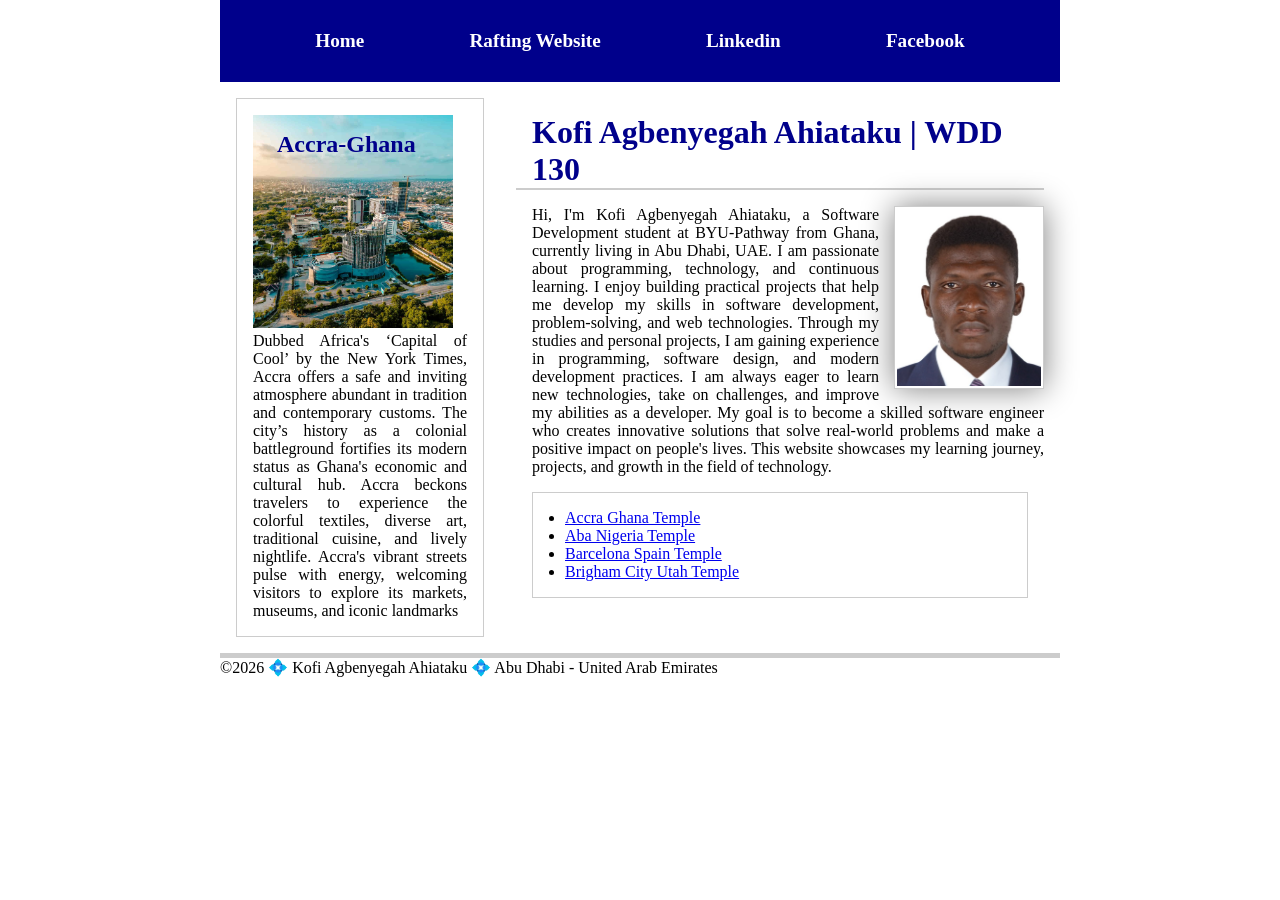
<file: index.html>
<!DOCTYPE html>
<html lang="en">

<head>
    <meta charset="UTF-8">
    <meta name="viewport" content="width=device-width, initial-scale=1.0">
    <title>Kofi Agbenyegah Ahiataku | WDD 130</title>
    <meta name="description" content="Kofi Agbenyegah Ahiataku | WDD 130 Home Page | Student's portfolio showcasing myself and my country's capital, Accra Ghana">
    <meta name="author" content="Kofi Agbenyegah Ahiataku">
    <link rel="stylesheet" href="styles/styles.css">
</head>

<body>
    <header>
        <nav>
            <a href="#">Home</a>
            <a href="wwr/">Rafting Website</a>
            <a href="https://www.linkedin.com/in/kofi-ahiataku/">Linkedin</a>
            <a href="https://www.facebook.com/MORGANKOFIINNOCENT">Facebook</a>
        </nav>
    </header>
    <div class="grid">
        <main>
            <h1>Kofi Agbenyegah Ahiataku | WDD 130</h1>
            <img src="images/profilepic.jpeg" alt="Profile Picture" width="200">
            <p>Hi, I'm Kofi Agbenyegah Ahiataku, a Software Development student at BYU-Pathway from Ghana, currently living in Abu Dhabi, UAE. I am passionate about programming, technology, and continuous learning. I enjoy building practical projects that help me develop my skills in software development, problem-solving, and web technologies.
                Through my studies and personal projects, I am gaining experience in programming, software design, and modern development practices. I am always eager to learn new technologies, take on challenges, and improve my abilities as a developer.
                My goal is to become a skilled software engineer who creates innovative solutions that solve real-world problems and make a positive impact on people's lives. This website showcases my learning journey, projects, and growth in the field of technology.
            </p>
            <ul class="box indent">
                <li><a href="https://www.churchofjesuschrist.org/imgs/7cf8e8b9e5a5a1f379d4e2c9bc2166f9c6007aca/full/500%2C/0/default" target="_blank">Accra Ghana Temple</a></li>
                <li><a href="https://www.churchofjesuschrist.org/imgs/7210c09be95c4474772ae52e5f31c23c08112784/full/500%2C/0/default" target="_blank">Aba Nigeria Temple</a></li>
                <li><a href="https://www.churchofjesuschrist.org/imgs/b42fb8e513a611ef810ceeeeac1e1bfbd6b8bda8/full/500%2C/0/default" target="_blank">Barcelona Spain Temple</a></li>
                <li><a href="https://www.churchofjesuschrist.org/imgs/154ee0c38f920aa66074c0338fe29f535e0d0a65/full/500%2C/0/default" target="_blank">Brigham City Utah Temple</a></li>
            </ul>
        </main>
        <aside class="box">
            <h2>Accra-Ghana</h2>
            <img src="images/ghana.jpg" alt="City View of Accra Ghana">
            <p>Dubbed Africa's ‘Capital of Cool’ by the New York Times, Accra offers a safe and inviting atmosphere abundant in tradition and contemporary customs. The city’s history as a colonial battleground fortifies its modern status as Ghana's economic and cultural hub. Accra beckons travelers to experience the colorful textiles, diverse art, traditional cuisine, and lively nightlife. Accra's vibrant streets pulse with energy, welcoming visitors to explore its markets, museums, and iconic landmarks</p>
        </aside>
    </div>
    <footer>
        <p>&copy;2026 💠 Kofi Agbenyegah Ahiataku 💠 Abu Dhabi - United Arab Emirates</p>
    </footer>
</body>

</html>
</file>
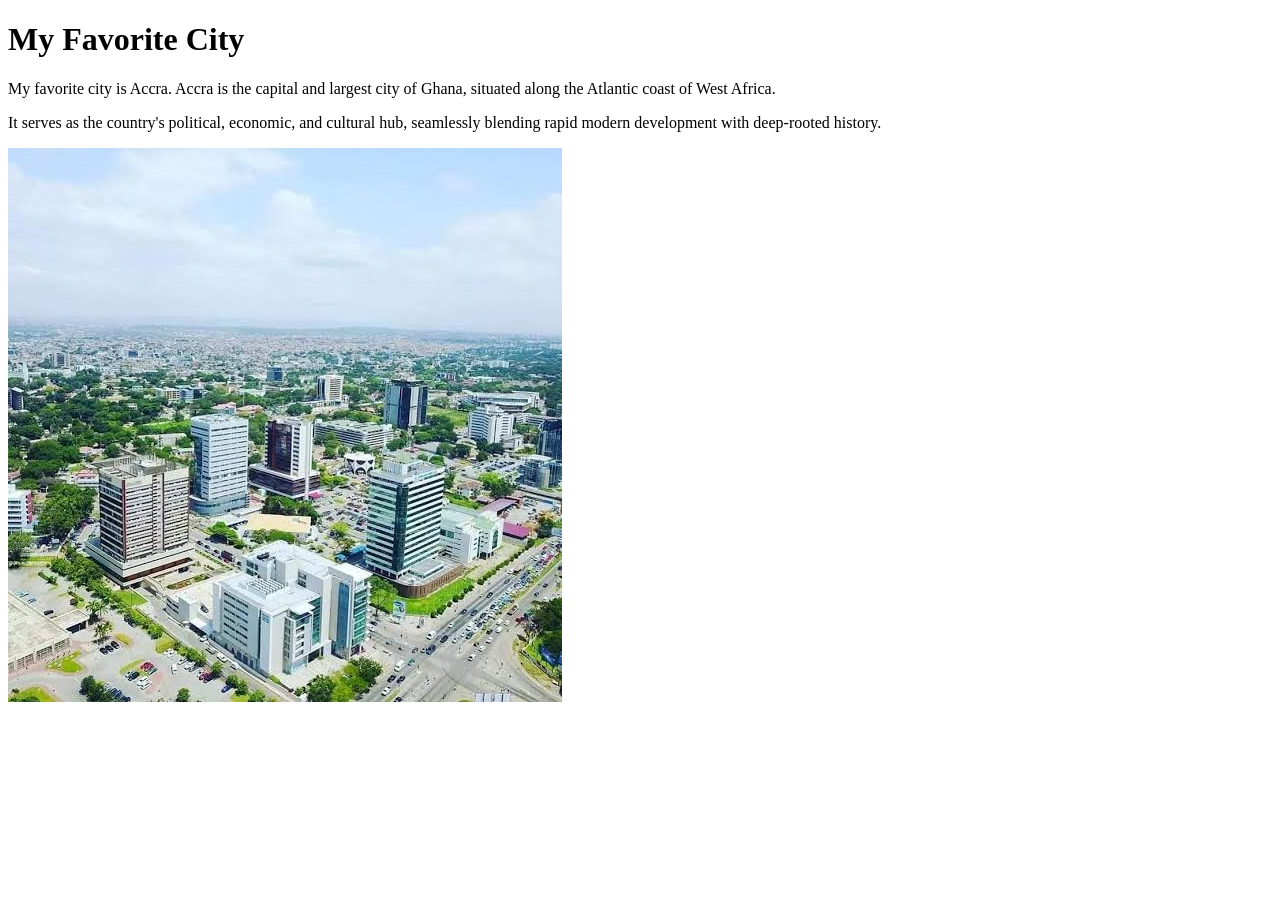
<file: week01/favorite-city.html>
<!DOCTYPE html>
<html lang="en">

<head>
    <meta charset="UTF-8">
    <meta name="viewport" content="width=device-width, initial-scale=1.0">
    <title>Favorite City</title>
</head>

<body>
    <h1>My Favorite City</h1>
    <p>My favorite city is Accra. Accra is the capital and largest city of Ghana, situated along the Atlantic coast of West Africa.</p>
    <p>It serves as the country's political, economic, and cultural hub, seamlessly blending rapid modern development with deep-rooted history.</p>
    <img src="images/accra-ghana.jpg" width="554" height="554" alt="favorite city Accra">


</body>

</html>
</file>
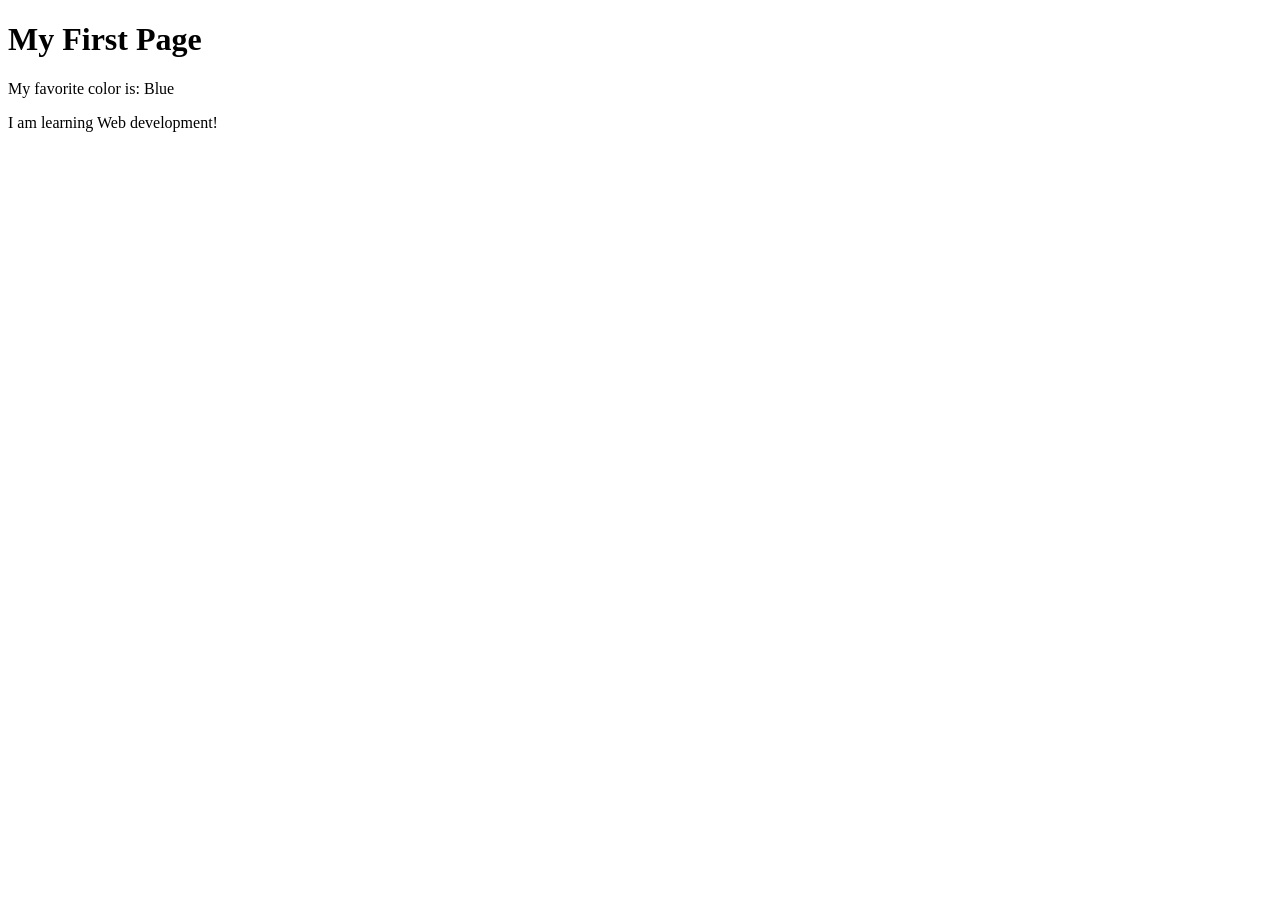
<file: week01/first-page.html>
<!DOCTYPE html>
<html lang="en">

<head>
    <meta charset="UTF-8">
    <meta name="viewport" content="width=device-width, initial-scale=1.0">
    <title>My First Page</title>
</head>

<body>
    <h1>My First Page</h1>
    <p>My favorite color is: Blue</p>
    <p>I am learning Web development!</p>
</body>

</html>
</file>
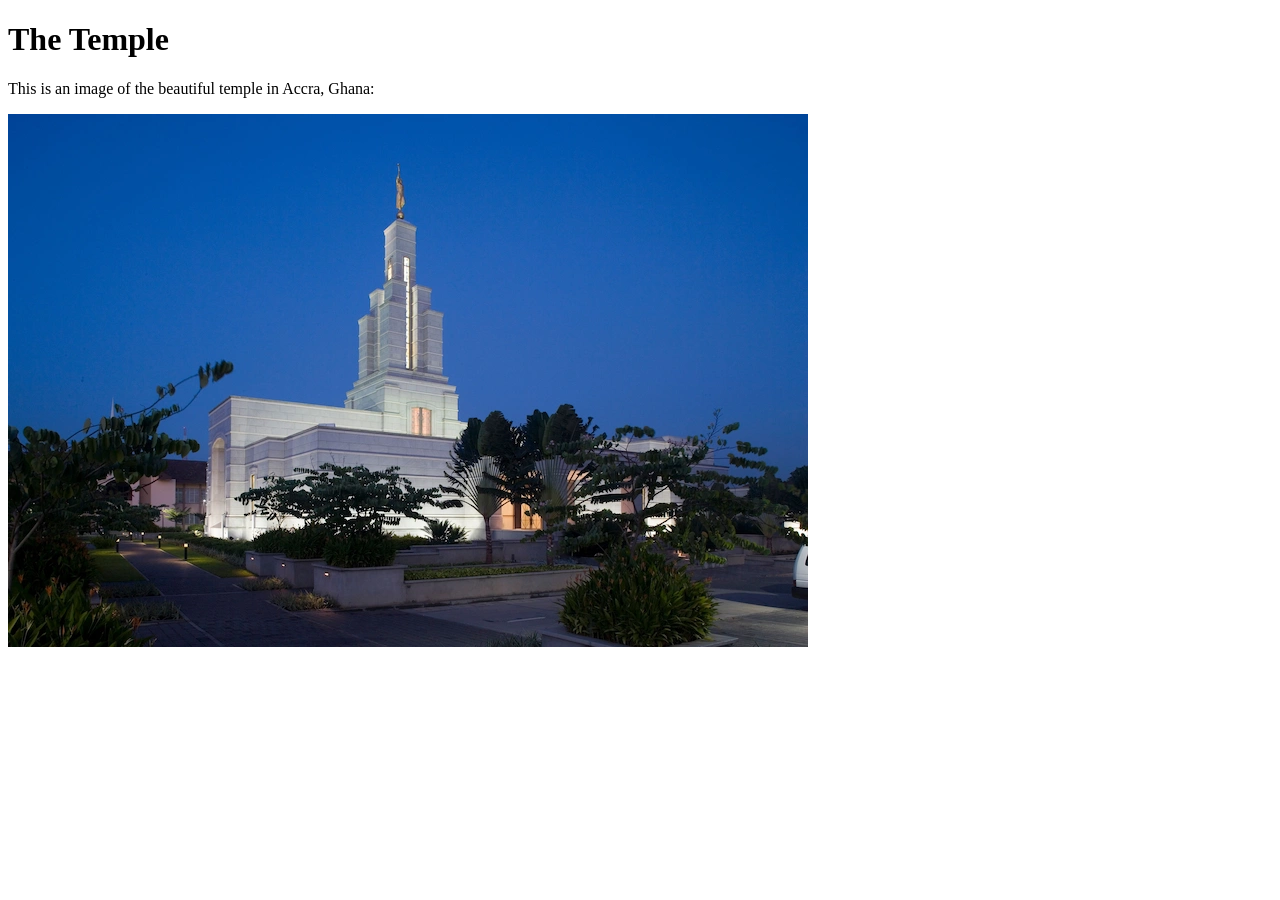
<file: week01/images.html>
<!DOCTYPE html>
<html lang="en">

<head>
    <meta charset="UTF-8">
    <meta name="viewport" content="width=device-width, initial-scale=1.0">
    <title>Temple Image</title>
</head>

<body>
    <h1>The Temple</h1>
    <p>This is an image of the beautiful temple in Accra, Ghana:</p>
    <img src="images/temple-small.webp" width="800" height="533" alt="The Accra Ghana Temple">

</body>

</html>
</file>
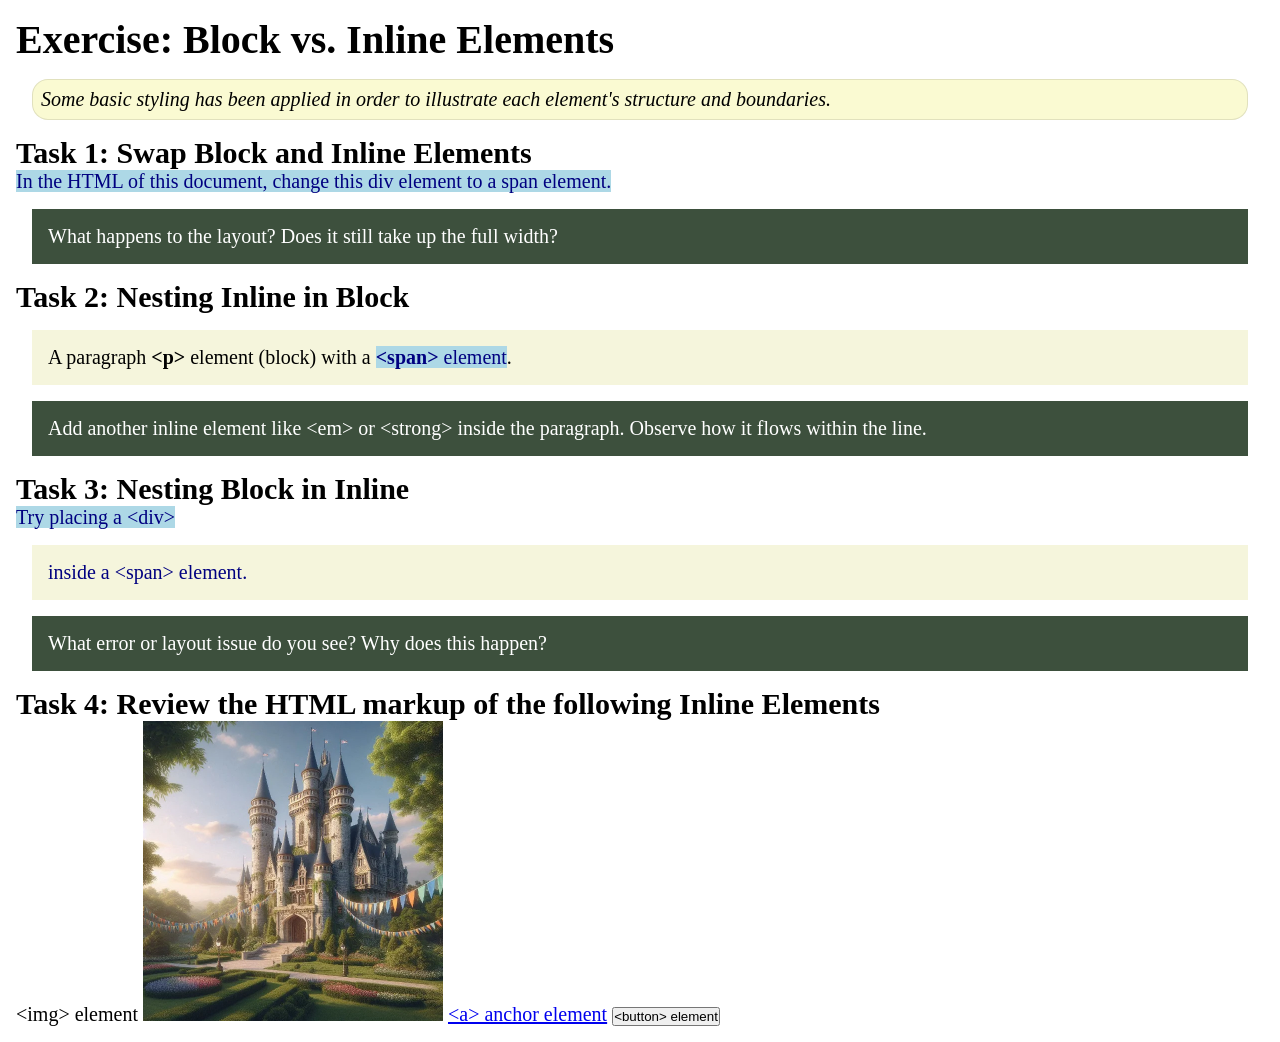
<file: week02/block-vs-inline.html>
<!DOCTYPE html>
<html lang="en">

<head>
    <meta charset="UTF-8">
    <meta name="viewport" content="width=device-width, initial-scale=1.0">
    <title>Exercise: Block vs. Inline Elements</title>
    <link rel="stylesheet" href="styles/block-vs-inline.css">
</head>

<body>
    <main>
        <h1>Exercise: Block vs. Inline Elements</h1>
        <p class="note">Some basic styling has been applied in order to illustrate each element's structure and boundaries.</p>

        <h2>Task 1: Swap Block and Inline Elements</h2>
        <span>In the HTML of this document, change this div element to a span element.</span>

        <p class="question">What happens to the layout? Does it still take up the full width?</p>

        <h2>Task 2: Nesting Inline in Block</h2>
        <p>A paragraph <strong>&lt;p&gt;</strong> element (block) with a <span><strong>&lt;span&gt;</strong> element</span>.</p>
        <p class="question">Add another inline element like &lt;em&gt; or &lt;strong&gt; inside the paragraph. Observe how it flows within the line.</p>

        <h2>Task 3: Nesting Block in Inline</h2>
        <span>Try placing a &lt;div&gt; <div>inside a &lt;span&gt; element.</div></span>
        <p class="question">What error or layout issue do you see? Why does this happen?</p>

        <h2>Task 4: Review the HTML markup of the following Inline Elements</h2>
        &lt;img&gt; element
        <img src="images/castle.webp" alt="placeholder image (images are inline)" width="300" height="300">
        <a href="https://churchofjesuschrist.org">&lt;a&gt; anchor element</a>
        <button type="button">&lt;button&gt; element</button>
    </main>
</body>

</html>
</file>
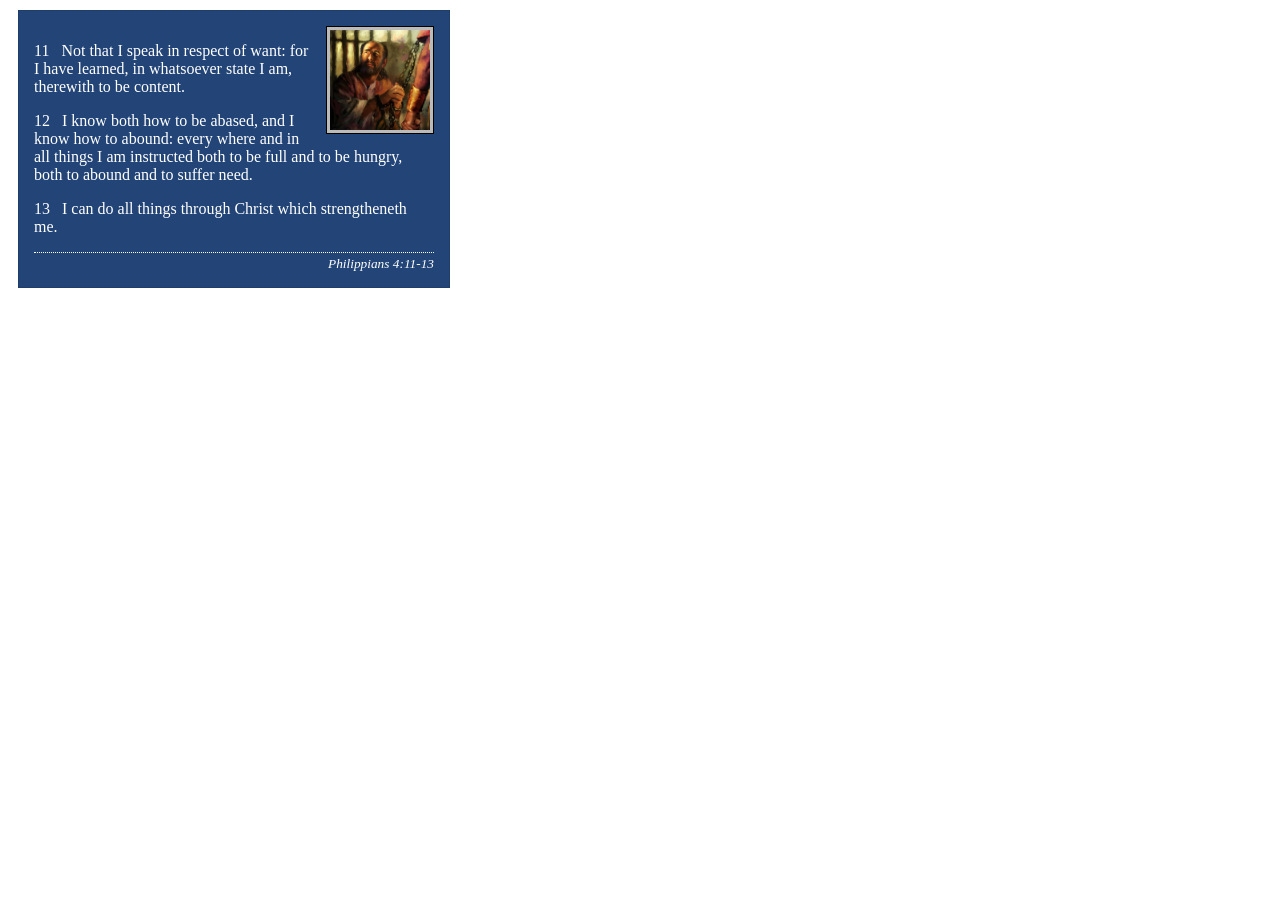
<file: week02/box-model-solution.html>
<!DOCTYPE html>
<html lang="en">

<head>
    <meta charset="UTF-8">
    <meta name="viewport" content="width=device-width, initial-scale=1.0">
    <title>Box Model Activity</title>
    <link rel="stylesheet" href="styles/box-model-solution.css">
</head>

<body>
    <main>
        <div class="callout">
            <img src="images/apostle-paul-imprisoned.webp" alt="Paul the Apostle - Imprisoned in Rome" width="200" height="200">
            <blockquote>
                <p>11 &nbsp; Not that I speak in respect of want: for I have learned, in whatsoever state I am, therewith to be content.</p>
                <p>12 &nbsp; I know both how to be abased, and I know how to abound: every where and in all things I am instructed both to be full and to be hungry, both to abound and to suffer need.</p>
                <p>13 &nbsp; I can do all things through Christ which strengtheneth me.</p>
            </blockquote>
            <cite>Philippians 4:11-13</cite>
        </div>
    </main>
</body>

</html>
</file>
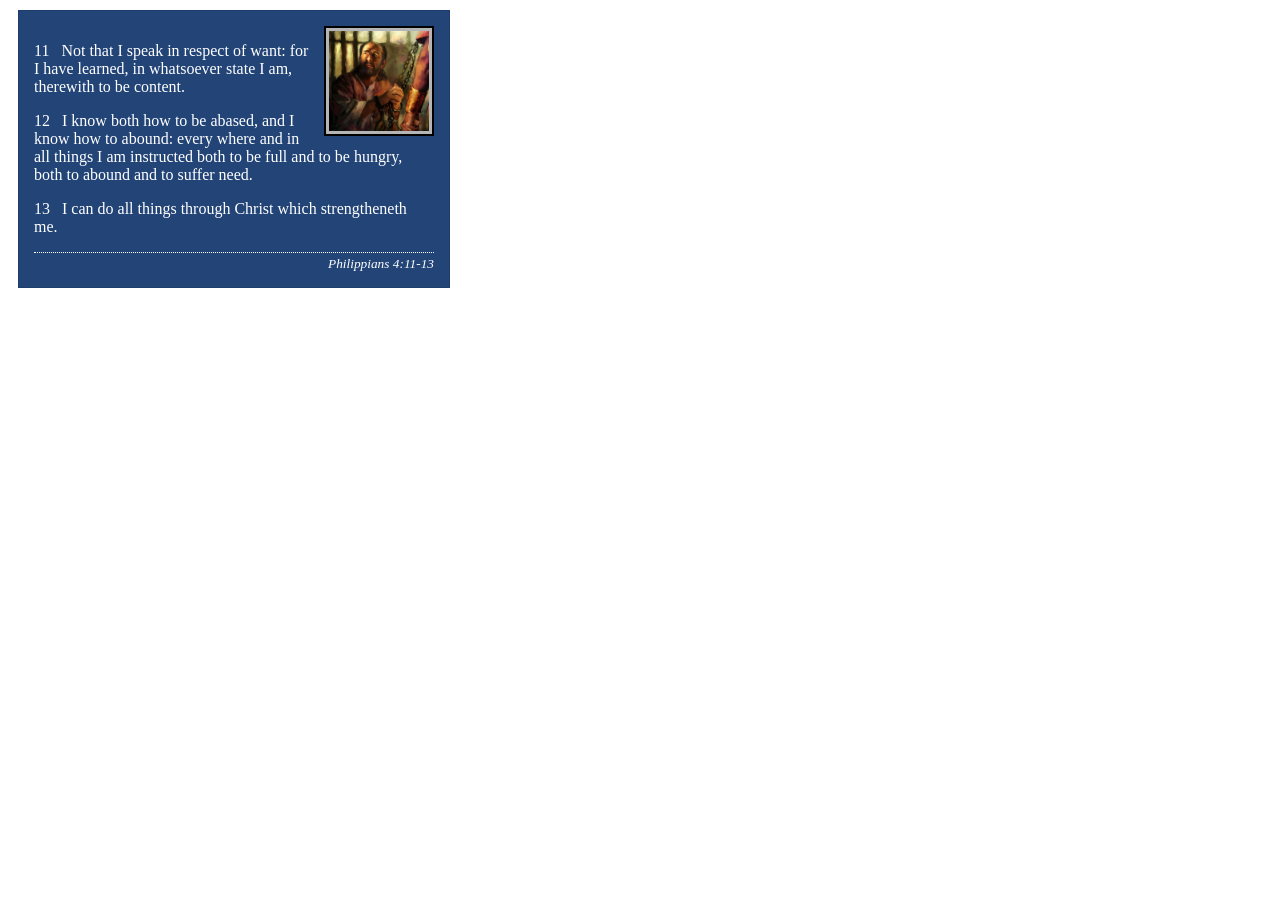
<file: week02/box-model.html>
<!DOCTYPE html>
<html lang="en">

<head>
    <meta charset="UTF-8">
    <meta name="viewport" content="width=device-width, initial-scale=1.0">
    <title>Box Model Activity</title>
    <link rel="stylesheet" href="styles/box-model.css">
</head>

<body>
    <main>
        <div class="callout">
            <img src="images/apostle-paul-imprisoned.webp" alt="Paul the Apostle - Imprisoned in Rome" width="200" height="200">
            <blockquote>
                <p>11 &nbsp; Not that I speak in respect of want: for I have learned, in whatsoever state I am, therewith to be content.</p>
                <p>12 &nbsp; I know both how to be abased, and I know how to abound: every where and in all things I am instructed both to be full and to be hungry, both to abound and to suffer need.</p>
                <p>13 &nbsp; I can do all things through Christ which strengtheneth me.</p>
            </blockquote>
            <cite>Philippians 4:11-13</cite>
        </div>
    </main>
</body>

</html>
</file>
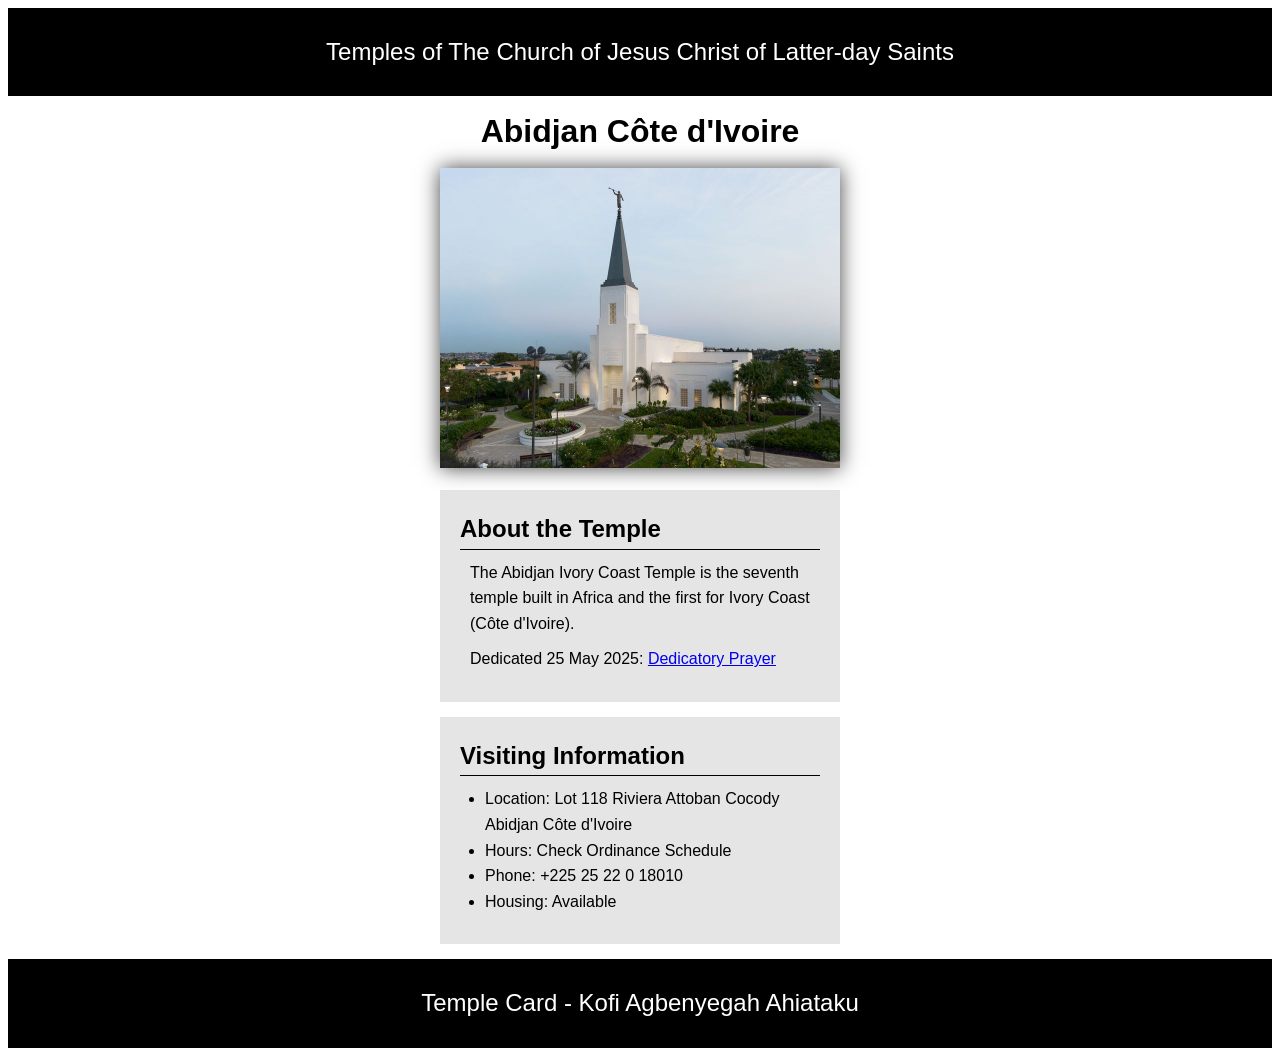
<file: week02/temple.html>
<!DOCTYPE html>
<html lang="en">

<head>
    <meta charset="UTF-8">
    <meta name="viewport" content="width=device-width, initial-scale=1.0">
    <title>Temple Card - Abidjan Côte d'Ivoire</title>
    <link rel="stylesheet" href="styles/temple.css">
</head>

<body>
    <header>
        <p>Temples of The Church of Jesus Christ of Latter-day Saints</p>
    </header>
    <main>
        <h1>Abidjan Côte d'Ivoire</h1>
        <picture>
            <img src="images/abidjan-ivory-coast.jpeg" alt="Abidjan Côte d'Ivoire Temple">
        </picture>
        <section>
            <h2>About the Temple</h2>
            <p>The Abidjan Ivory Coast Temple is the seventh temple built in Africa and the first for Ivory Coast (Côte d'Ivoire).</p>
            <p>Dedicated 25 May 2025: <a href="https://www.churchofjesuschrist.org/temples/dedicatory-prayer/abidjan-ivory-coast-temple/2025-05-25?lang=eng" target="_blank" rel="noopener noreferrer">Dedicatory Prayer</a></p>
        </section>
        <section>
            <h2>Visiting Information</h2>
            <ul>
                <li>Location: Lot 118 Riviera Attoban Cocody Abidjan Côte d'Ivoire</li>
                <li>Hours: Check Ordinance Schedule</li>
                <li>Phone: +225 25 22 0 18010</li>
                <li>Housing: Available</li>
            </ul>
        </section>
    </main>
    <footer>
        <p>Temple Card - Kofi Agbenyegah Ahiataku</p>
    </footer>
</body>

</html>
</file>
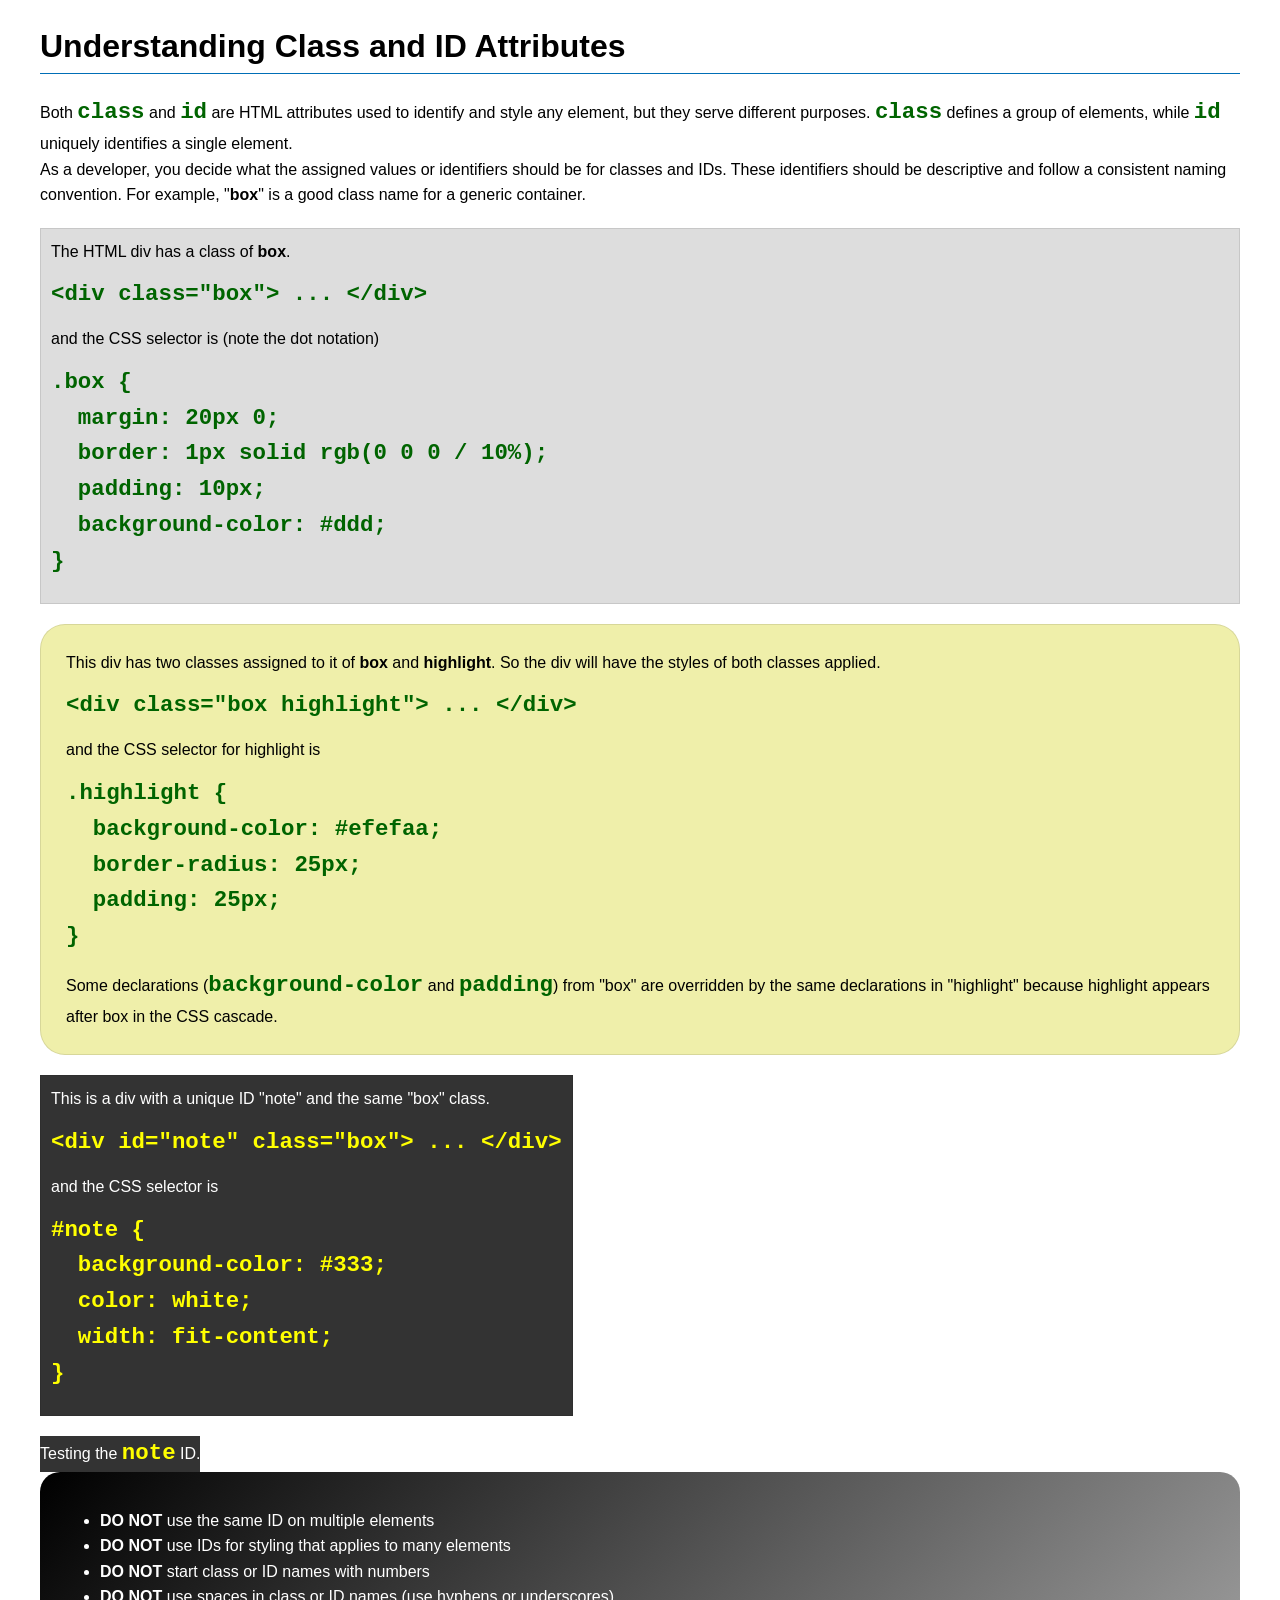
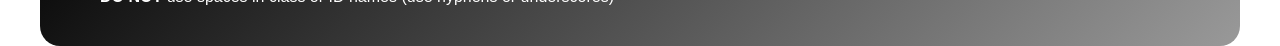
<file: week03/class-and-id.html>
<!DOCTYPE html>
<html lang="en">

<head>
    <meta charset="UTF-8">
    <meta name="viewport" content="width=device-width, initial-scale=1.0">
    <title>Class vs ID Attributes</title>
    <link rel="stylesheet" href="styles/class-and-id.css">
</head>

<body>
    <h1>Understanding Class and ID Attributes</h1>
    <p>Both <code>class</code> and <code>id</code> are HTML attributes used to identify and style any element, but they serve different purposes. <code>class</code> defines a group of elements, while <code>id</code> uniquely identifies a single element.</p>
    <p>As a developer, you decide what the assigned values or identifiers should be for classes and IDs. These identifiers should be descriptive and follow a consistent naming convention. For example, "<strong>box</strong>" is a good class name for a generic container.</p>
    <div class="box">
        <p>The HTML div has a class of <strong>box</strong>.</p>
        <pre><code class="html">&lt;div class="box"&gt; ... &lt;/div&gt;</code></pre>
        and the CSS selector is (note the dot notation)
        <pre><code class="css">.box {
  margin: 20px 0;
  border: 1px solid rgb(0 0 0 / 10%);
  padding: 10px;
  background-color: #ddd; 
}</code></pre>
    </div>

    <div class="box highlight">
        <p>This div has two classes assigned to it of <strong>box</strong> and <strong>highlight</strong>. So the div will have the styles of both classes applied.</p>
        <pre><code class="html">&lt;div class="box highlight"&gt; ... &lt;/div&gt;</code></pre>
        and the CSS selector for highlight is
        <pre><code class="css">.highlight {
  background-color: #efefaa;
  border-radius: 25px;
  padding: 25px;
}</code></pre>
        <p>Some declarations (<code>background-color</code> and <code>padding</code>) from "box" are overridden by the same declarations in "highlight" because highlight appears after box in the CSS cascade.</p>
    </div>

    <div id="note" class="box">
        <p>This is a div with a unique ID "note" and the same "box" class.</p>
        <pre><code class="html">&lt;div id="note" class="box"&gt; ... &lt;/div&gt;</code></pre>
        and the CSS selector is
        <pre><code class="css">#note {
  background-color: #333;
  color: white;
  width: fit-content;
}</code></pre>
    </div>

    <div id="note">
        <p>Testing the <code>note</code> ID.</p>
    </div>

    <section id="best-practice">
        <ul>
            <li><strong>DO NOT</strong> use the same ID on multiple elements</li>
            <li><strong>DO NOT</strong> use IDs for styling that applies to many elements</li>
            <li><strong>DO NOT</strong> start class or ID names with numbers</li>
            <li><strong>DO NOT</strong> use spaces in class or ID names (use hyphens or underscores)</li>
        </ul>
    </section>

</body>

</html>
</file>
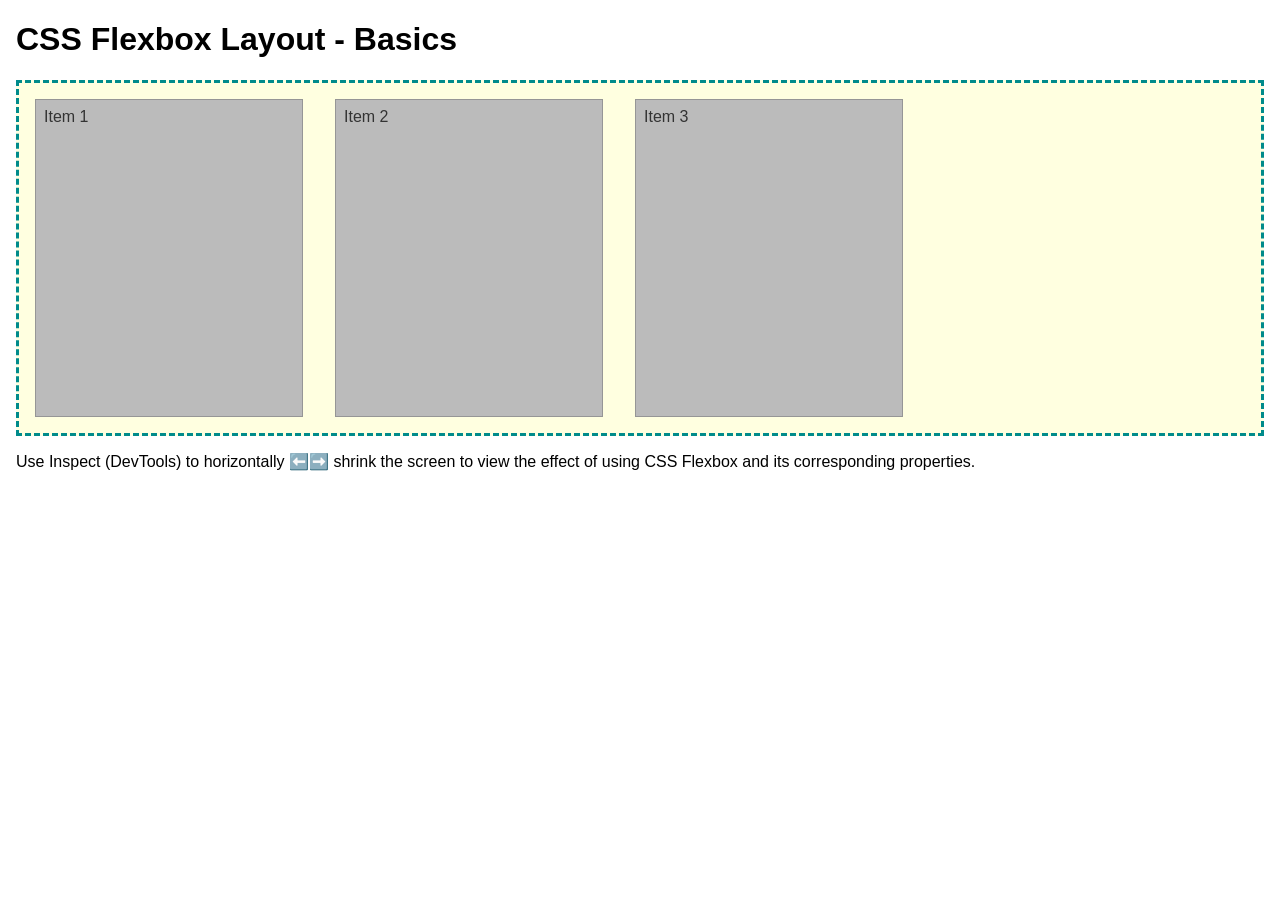
<file: week04/flexbox-layout.html>
<!DOCTYPE html>
<html lang="en">

<head>
    <meta charset="UTF-8">
    <meta name="viewport" content="width=device-width, initial-scale=1.0">
    <title>CSS Flexbox Layout - Basics</title>
    <link rel="stylesheet" href="styles/flexbox.css">
</head>

<body>
    <main>
        <h1>CSS Flexbox Layout - Basics</h1>
        <div class="flex-container">
            <div class="flex-item item1">Item 1</div>
            <div class="flex-item item2">Item 2</div>
            <div class="flex-item item3">Item 3</div>
        </div>
        <p>Use Inspect (DevTools) to horizontally ⬅️➡️ shrink the screen to view the effect of using CSS Flexbox and its corresponding properties.</p>
    </main>
</body>

</html>
</file>
<file: styles/styles.css>
* {
    margin: 0;
    padding: 0;
    box-sizing: border-box;
}

:root {
    --primary-color: darkblue;
    --border-color: rgb(0 0 0 /0.2);
    --dark-shadow: 0 0 30px rgb(17, 19, 29);
}

nav {
    background-color: var(--primary-color);
    padding: 10px;
    display: flex;
    justify-content: space-evenly;
    align-items: center;
}

nav a {
    color: white;
    display: block;
    padding: 20px;
    text-decoration: none;
    font-size: 1.2rem;
    font-weight: 600;
}

h1 {
    color: var(--primary-color);
    margin: 1rem 0;
    border-bottom: 2px solid var(--border-color);
}

.grid {
    display: grid;
    grid-template-columns: 1fr 2fr;
}

main {
    margin: 1rem;
}

main h1,
main p {
    padding-left: 1rem;
}

main img {
    float: right;
    width: 150px;
    height: auto;
    border: 1px solid var(--border-color);
    padding: 2px;
    margin-left: 15px;
    box-shadow: 0 0 30px gray;
}

p {
    padding: 0;
    text-align: justify;
}

aside {
    position: relative;
    grid-row: 1/2;
    grid-column: 1/2;

}

aside img {
    width: 200px;
    height: auto;
}

aside h2 {
    position: absolute;
    top: 2rem;
    left: 2.5rem;
    color: var(--primary-color);
}

footer {
    margin-top: 5rem;
    border-top: 5px solid var(--border-color);
    text-align: center;
}

/* Class Selectors */
.box {
    margin: 1rem;
    padding: 1rem;
    border: 1px solid var(--border-color);
    background-color: white;
    color: #000;
}

.indent {
    padding-left: 2rem;
}

header,
.grid,
footer {
    max-width: 840px;
    margin: 0 auto;
}
</file>
<file: week02/styles/block-vs-inline.css>
* {
    margin: 0;
    padding: 0;
}

body {
    font-size: 20px;
    margin: 1rem;
}

p,
div {
    background-color: beige;
    margin: 1rem;
    padding: 1rem;
}

span {
    color: navy;
    background-color: lightblue;
}

code {
    margin: 0;
    padding: 0;
    color: green;
    font-size: 1.2rem;
}

.note {
    font-style: italic;
    background-color: lightgoldenrodyellow;
    border-radius: 1rem;
    border: 1px solid rgb(0 0 0 / 10%);
    margin: 1rem;
    padding: .5rem;
}

.question {
    background-color: #3d503d;
    color: #fff;
}
</file>
<file: week02/styles/box-model-solution.css>
.callout {
    max-width: 400px;
    margin: 10px;
    border: 1px solid rgb(0 0 0 / 10%);
    padding: 15px;
    background-color: #247;
    color: #fff;
}

.callout img {
    float: right;
    margin: 0 0 10px 15px;
    border: 1px solid #000;
    padding: 3px;
    background-color: #bbb;
    width: 100px;
    height: auto;
}

blockquote {
    margin: 0;
}

cite {
    display: block;
    border-top: 1px dotted #fff;
    padding-top: 3px;
    text-align: right;
    font-size: smaller;
}
</file>
<file: week02/styles/box-model.css>
.callout {
    max-width: 400px;
    margin: 10px;
    border: 1px solid rgb(0 0 0 /0.1);
    padding: 15px;
    background-color: #224477;
    color: white;
}

.callout img {
    float: right;
    margin: 0 0 10px 15px;
    border: 2px solid rgb(0 0 0);
    padding: 3px;
    background-color: rgb(181, 181, 181);
    width: 100px;
    height: 100px;
}

blockquote {
    margin: 0px;
}

cite {
    display: block;
    border-top: 1px dotted white;
    padding-top: 3px;
    text-align: right;
    font-size: smaller;
}
</file>
<file: week02/styles/temple.css>
body {
    font-family: Arial, Helvetica, sans-serif;
    line-height: 1.6;
}

header,
footer {
    background-color: black;
    padding: 1px;
    text-align: center;
    color: white;
    font-size: 1.5rem;
}

main {
    max-width: 400px;
    margin: 0 auto;
}

h1 {
    text-align: center;
    margin: 10px;
}

img {
    width: 100%;
    height: auto;
    box-shadow: 0px 0px 20px rgb(67, 67, 67);
}

section {
    background-color: rgb(0 0 0 /0.1);
    padding: 20px;
    margin: 15px 0;
    text-align: left;
}

h2 {
    border-bottom: 1px solid black;
    margin: 0px;
}

section p,
ul {
    margin: 10px;
}

ul {
    padding: 0 15px;
}
</file>
<file: week03/styles/class-and-id.css>
body {
    font-family: Arial, sans-serif;
    line-height: 1.6;
    margin: 0;
    padding: 0 40px;
}

h1 {
    border-bottom: 1px solid rgb(0 110 182);
    padding-bottom: 0;
}

p {
    margin: 0;
}

code {
    color: darkgreen;
    font-weight: 700;
    font-size: 1.4rem;
}

/* Class examples - can be reused */
.box {
    margin: 20px 0;
    border: 1px solid rgb(0 0 0 / 10%);
    padding: 10px;
    background-color: #ddd;
    /* this is shorthand for #dddddd */
}

.highlight {
    background-color: #efefaa;
    border-radius: 25px;
    padding: 25px;
}

/* ID examples - should be unique */

#note {
    background-color: #333;
    color: white;
    width: fit-content;
}

#note code {
    color: yellow;
}

#best-practice {
    background: linear-gradient(135deg, #000 0%, #999 100%);
    color: white;
    border-radius: 20px;
    padding: 20px;
}
</file>
<file: week04/styles/flexbox.css>
body {
    font-family: Helvetica, Arial, sans-serif;
    margin: 1rem;
}

.flex-container {
    border: 3px dashed darkcyan;
    background-color: lightyellow;
    display: flex;
    flex-wrap: wrap;
}

.flex-item {
    width: 250px;
    margin: 1rem;
    border: 1px solid rgb(0 0 0 / 20%);
    padding: 0.5rem;
    background-color: #bbb;
    color: #333;
}

.item1 {
    min-height: 100px;
}

.item2 {
    min-height: 200px;
}

.item3 {
    min-height: 300px;
}
</file>
